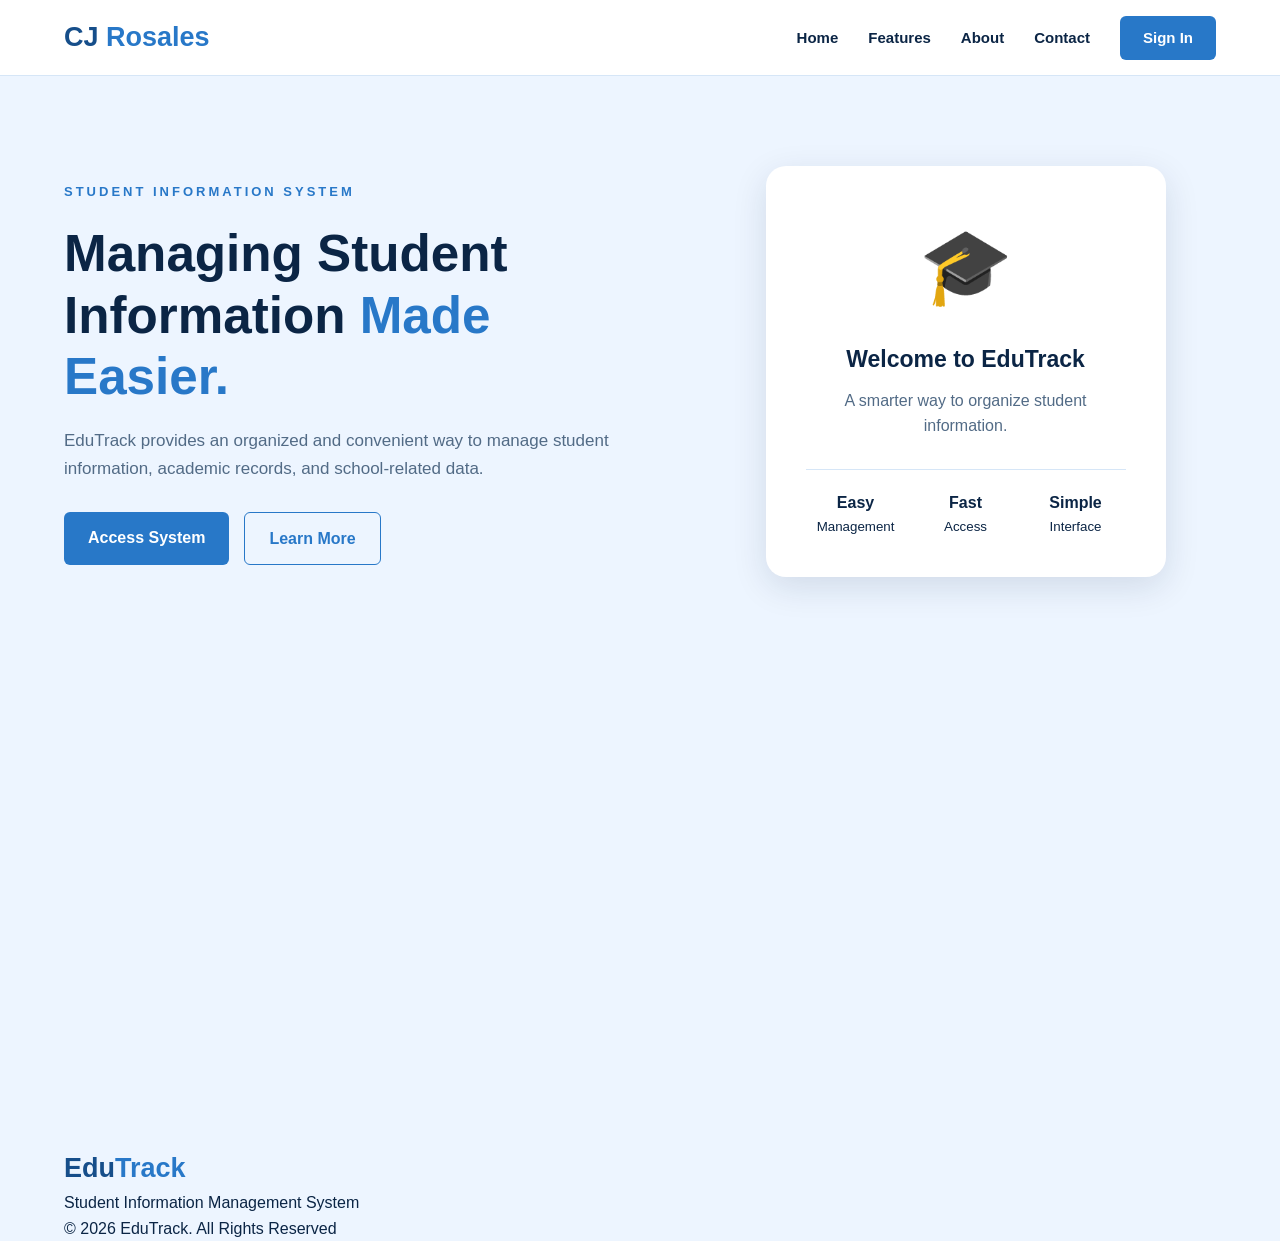
<file: index.html>
<!DOCTYPE HTML>
<html lang="en">
    <head>
        <meta charset="UTF-8">
        <meta name="viewport" content="width-device-width, initial-scale=1.0">
        <title> Student Information System</title>
        <link rel="stylesheet" href="style.css">
    </head>

    <body>
        <header class="header">
            <div class="container navbar">
                <a href="#home" class="logo">
                    CJ<span> Rosales</span>
                </a>
                
                <nav class="nav-menu">
                    <a href="#home">Home</a>
                    <a href="#features">Features</a>
                    <a href="#about">About</a> 
                    <a href="#contact">Contact</a>
                    <a href="app.html" class="nav-button">Sign In</a>
                </nav>
            </div>
        </header>
        <main>
           <section class="hero" id="home">
            <div class="container hero-content">
                <div class="hero-text">
                    <span class="hero-label">
                        STUDENT INFORMATION SYSTEM
                    </span>
                    <h1>
                        Managing Student Information
                        <span>Made Easier.</span>
                    </h1>
                    <p>
                        EduTrack provides an organized and convenient way to manage student information, academic records, and school-related data.
                    </p>
                    <div class="hero-buttons">
                        <a href="app.html" class="btn btn-primary">
                            Access System
                        </a>
                        <a href="#about" class="btn btn-secondary">
                            Learn More
                        </a>
                    </div>
                </div>
                <div class="hero-image">
                    <div class="image-card">
                        <div class="image-icon">🎓</div>
                        <h3>Welcome to EduTrack</h3>
                        <p>A smarter way to organize student information.</p>
                        <div class="image-stats">
                            <div>
                                <strong>Easy</strong>
                                <small>Management</small>
                            </div>
                            <div>
                                <strong>Fast</strong>
                                <small>Access</small>
                            </div>
                            <div>
                                <Strong>Simple</Strong>
                                <small>Interface</small>
                            </div>
                        </div>
                    </div>
                </div>
            </div>
           </section>
           <section class="features section" id="about">

           </section>
           <section class="about section" id="features">

           </section>
           <section class="contact section" id="contact">

           </section>
        </main>
        <footer class="footer">
            <div class="container foot-content">
                <div>
                    <a href="#home" class="logo footer-logo">
                        Edu<span>Track</span>
                    </a>
                    <p>
                        Student Information Management System
                    </p>
                </div>
                <p>
                    &copy; 2026 EduTrack. All Rights Reserved
                </p>
            </div>
        </footer>
    </body>
</html>
</file>
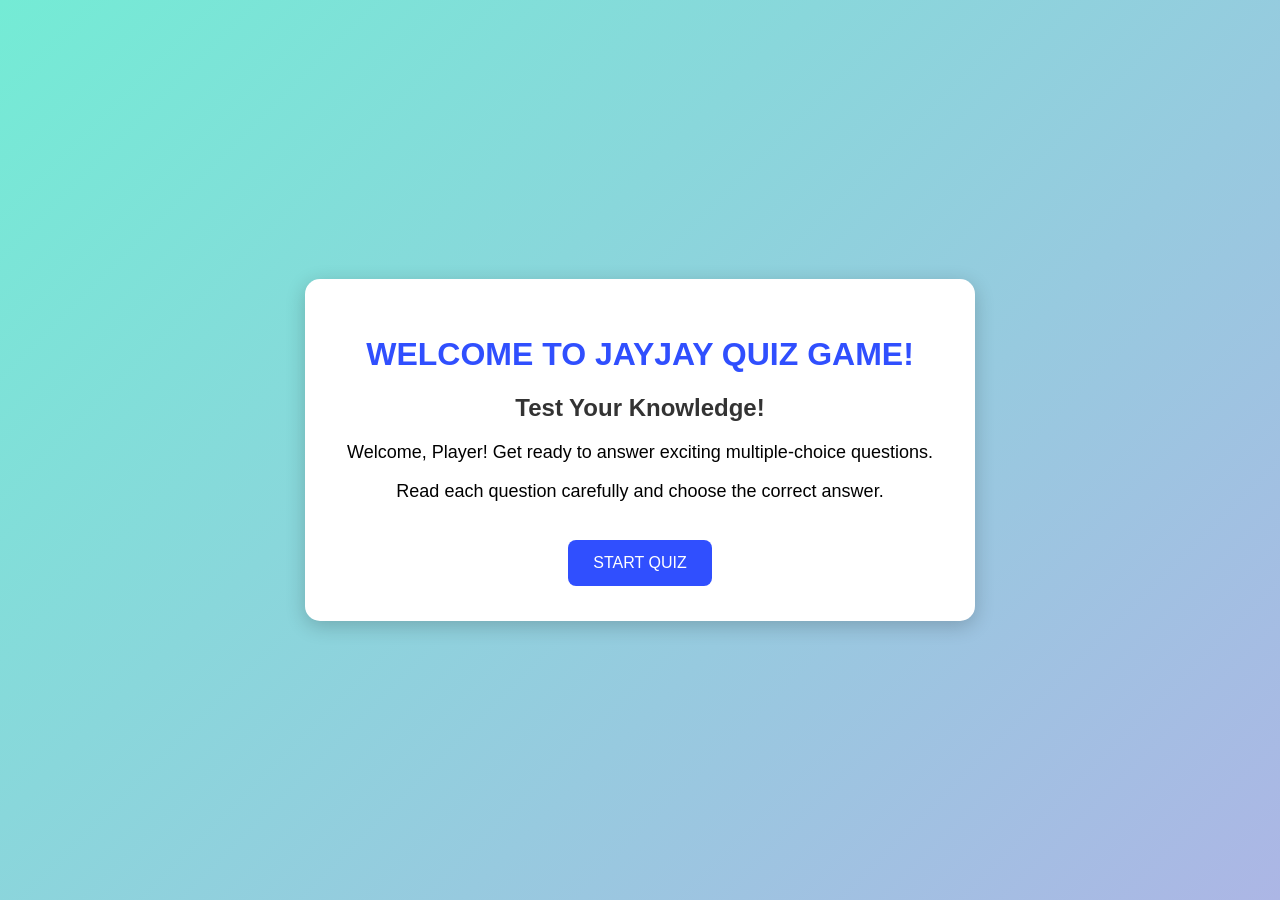
<file: quiz.html>
<!DOCTYPE html>
<html>
<head>
    <title>JAYJAY Quiz Game</title>
    <link rel="stylesheet" href="style2.css">
</head>

<body>

    <div class="container">

        <h1>WELCOME TO JAYJAY QUIZ GAME!</h1>

        <h2>Test Your Knowledge!</h2>

        <p>
            Welcome, Player! Get ready to answer
            exciting multiple-choice questions.
        </p>

        <p>
            Read each question carefully and choose
            the correct answer.
        </p>

        <a href="quiz.php">
            <button>START QUIZ</button>
        </a>

    </div>

</body>
</html>
</file>
<file: style.css>
* {
    margin: 0;
    padding: 0;
    box-sizing: border-box;
    scroll-behavior: smooth;
}

body {
    font-family: Arial, Helvetica, sans-serif;
    color: #0B2545;
    background-color: #EDF5FF;
    line-height: 1.6;
}

a {
    text-decoration: none;
    color: inherit;
}

.container {
    width: 90%;
    max-width: 1200px;
    margin: auto;
}

.section {
    padding: 80px 0;
}

.header {
    background-color: #FFFFFF;
    border-bottom: 1px solid #D6E6F7;
    position: sticky;
    top: 0;
    z-index: 100;
}

.navbar {
    min-height: 75px;
    display: flex;
    justify-content: space-between;
    align-items: center;
    gap: 20px;
}

.logo {
    font-size: 27px;
    font-weight: bold;
    color:#164E8A;
}

.logo span {
    color:#2878C8;
}

.nav-menu {
    display: flex;
    align-items: center;
    gap: 30px;
}

.nav-menu a {
    font-size: 15px;
    font-weight: 600;
    transition: 0.3s;
}

.nav-menu a:hover {
    color: #2878C8;
}

.nav-menu .nav-button {
    background-color: #2878C8;
    color: white;
    padding: 10px 23px;
    border-radius: 6px;
}

.nav-menu .nav-button:hover {
    background-color: #164E8A;
    color: white;
}

.hero {
    background-color: #EDF5FF;
    padding: 90px 0;
}

.hero-content {
    display: grid;
    grid-template-columns: 1.2fr 1fr;
    align-items: center;
    gap: 50px;
}

.hero-label {
    color: #2878C8;
    font-size: 13px;
    font-weight: bold;
    letter-spacing: 3px;
}

.hero-text h1 {
    font-size: clamp(32px, 4vw, 52px);
    line-height: 1.2;
    margin: 20px 0;
}

.hero-text h1 span {
    color: #2878C8;
}

.hero-text p {
    color: #526B86;
    font-size: 17px;
    max-width: 550px;
    margin-bottom: 30px;
}

.hero-buttons {
    display: flex;
    flex-wrap: wrap;
    gap: 15px;
}

.btn {
    display: inline-block;
    padding: 13px 24px;
    border-radius: 6px;
    font-weight: bold;
    transition: 0.3s;
}

.btn-primary {
    background-color: #2878C8;
    color: white;
}

.btn-primary:hover {
    background-color: #164E8A;
}

.btn-secondary {
    border: 1px solid #2878C8;
    color: #2878C8;
}

.btn-secondary:hover {
    background-color: #2878C8;
    color: white;
}

.hero-image {
    display: flex;
    justify-content: center;
}

.image-card {
    background-color: #FFFFFF;
    padding: 40px;
    width: 100%;
    max-width: 400px;
    text-align: center;
    border-radius: 20px;
    box-shadow: 0 10px 35px rgba(11, 37, 69, 0.12);
}

.image-icon {
    font-size: 75px;
    margin-bottom: 15px;
}

.image-card h3 {
    color: #0B2545;
    font-size: 23px;
    margin-bottom: 10px;
}

.image-card p {
    color: #526B86;
}

.image-stats {
    display: grid;
    grid-template-columns: repeat(3, 1fr);
    gap: 10px;
    margin-top: 30px;
    padding-top: 20px;
    border-top: 1px solid #D6E6F7;
}

.image-stats strong,
.image-stats small {
    display: block;
}

@media (max-width: 900px) {
    .hero-content {
        grid-template-columns: 1fr 1fr;
        gap: 25px;
    }

    .feature-grid {
        grid-template-columns: repeat(2, 1fr);
    }

    .about-content {
        gap: 30px;
    }
}

@media (max-width: 650px) {
    .section {
        padding: 55px 0;
    }

    .navbar {
        flex-direction: column;
        padding: 15px 0;
    }

    .nav-menu {
        justify-content: center;
        flex-wrap: wrap;
        gap: 12px 18px;
    }

    .nav-menu a {
        font-size: 13px;
    }

    .hero {
        padding: 55px 0;
    }

    .hero-content {
        grid-template-columns: 1fr;
        text-align: center;
    }

    .hero-text p {
        margin-left: auto;
        margin-right: auto;
    }

    .hero-buttons {
        justify-content: center;
    }

    .image-card {
        padding: 30px 20px;
    }

    .feature-grid {
        grid-template-columns: 1fr;
    }

    .about-content {
        grid-template-columns: 1fr;
    }

    .section-heading h2,
    .about-text h2 {
        font-size: 26px;
    }

    .footer-content {
        flex-direction: column;
        text-align: center;
    }
}
</file>
<file: style2.css>
body {
    font-family: Arial, sans-serif;
    background: linear-gradient(135deg, #74ebd5, #ACB6E5);
    margin: 0;
    padding: 0;
    min-height: 100vh;
    display: flex;
    justify-content: center;
    align-items: center;
}

.container {
    background: white;
    width: 80%;
    max-width: 600px;
    padding: 35px;
    border-radius: 15px;
    text-align: center;
    box-shadow: 0 5px 20px rgba(0,0,0,0.2);
}

h1 {
    color: #304ffe;
}

h2 {
    color: #333;
}

p {
    font-size: 18px;
}

label {
    display: block;
    background: #f1f3f8;
    padding: 15px;
    margin: 12px 0;
    border-radius: 8px;
    text-align: left;
    cursor: pointer;
}

label:hover {
    background: #dce4ff;
}

input[type="radio"] {
    margin-right: 10px;
}

button {
    background: #304ffe;
    color: white;
    border: none;
    padding: 14px 25px;
    border-radius: 8px;
    cursor: pointer;
    font-size: 16px;
    margin-top: 20px;
}

button:hover {
    background: #1a35c7;
}
</file>
